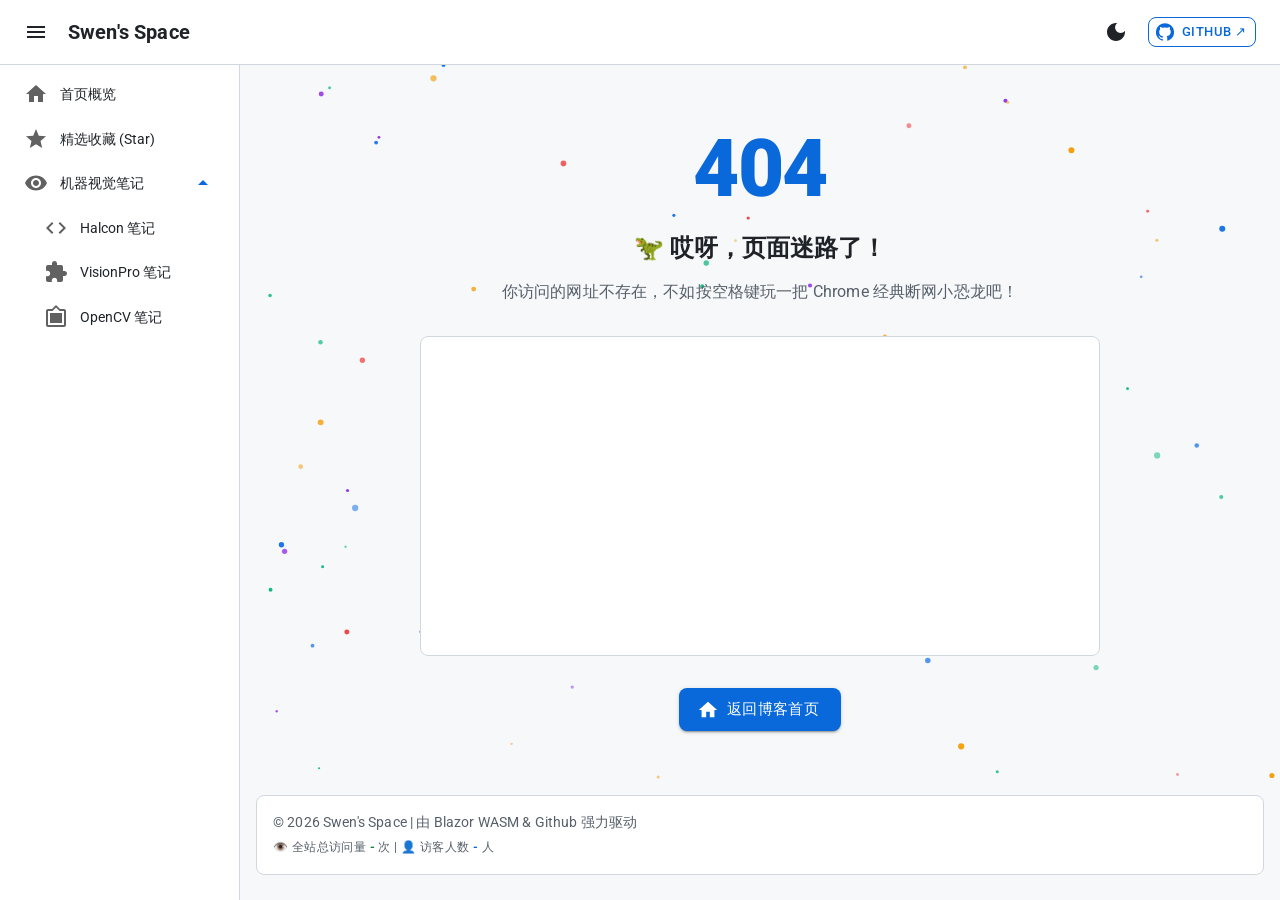
<file: index.html>
<!DOCTYPE html>
<html lang="en">

<head>
    <meta charset="utf-8" />
    <meta name="viewport" content="width=device-width, initial-scale=1.0" />
    <title>Swen</title>
    <base href="/" />
    <link rel="stylesheet" href="css/app.css" />
    <link rel="icon" type="image/png" href="favicon.png" />
    <link href="Swen.styles.css" rel="stylesheet" />
    <!-- 引入 MudBlazor 官方 Roboto 字体与 CSS 样式 -->
    <link href="https://fonts.googleapis.com/css?family=Roboto:300,400,500,700&display=swap" rel="stylesheet" />
    <link href="_content/MudBlazor/MudBlazor.min.css" rel="stylesheet" />
    <script type="importmap"></script>
</head>

<body>
    <div id="app">
        <!-- Google AI Studio 风格：极简居中标题 + 谷歌 4 色渐变加长流光横线 -->
        <style>
            .google-loader-wrapper {
                position: fixed;
                top: 0;
                left: 0;
                width: 100vw;
                height: 100vh;
                display: flex;
                flex-direction: column;
                justify-content: center;
                align-items: center;
                background-color: #ffffff;
                font-family: -apple-system, BlinkMacSystemFont, "Segoe UI", Roboto, sans-serif;
                user-select: none;
                z-index: 9999;
            }

            .google-loader-title {
                font-size: 1.35rem;
                font-weight: 600;
                color: #1f2328;
                letter-spacing: 1px;
                margin-bottom: 24px;
            }

            /* 460px 加长版进度条容器（自动兼容手机屏幕） */
            .google-progress-bar {
                width: 460px;
                max-width: 85vw;
                height: 3px;
                background-color: #f0f2f5;
                border-radius: 4px;
                overflow: hidden;
                position: relative;
            }

            /* 谷歌 4 色彩虹渐变 (蓝 -> 紫 -> 红 -> 黄 -> 绿) 流动效果 */
            .google-progress-fill {
                width: 100%;
                height: 100%;
                background: linear-gradient(90deg, #4285f4, #9b51e0, #ea4335, #fbbc05, #34a853, #4285f4);
                background-size: 200% 100%;
                animation: googleRainbow 1.4s infinite linear;
                border-radius: 4px;
            }

            @keyframes googleRainbow {
                0% {
                    background-position: 100% 0;
                }

                100% {
                    background-position: -100% 0;
                }
            }
        </style>

        <div class="google-loader-wrapper">
            <div class="google-loader-title">Swen's Space</div>
            <div class="google-progress-bar">
                <div class="google-progress-fill"></div>
            </div>
        </div>
    </div>

    <div id="blazor-error-ui">
        An unhandled error has occurred.
        <a href="." class="reload">Reload</a>
        <span class="dismiss">🗙</span>
    </div>

    <script src="_framework/blazor.webassembly.js"></script>

    <!-- 引入 MudBlazor 动画与交互脚本 -->
    <script src="_content/MudBlazor/MudBlazor.min.js"></script>

    <!-- 1. 本地科技感粒子蛛网磁吸背景特效 -->
    <!--<script>
        (function () {
            function createParticleCanvas() {
                var canvas = document.createElement('canvas');
                canvas.style.cssText = 'position:fixed;top:0;left:0;z-index:-1;opacity:0.75;pointer-events:none;';
                document.body.appendChild(canvas);

                var ctx = canvas.getContext('2d');
                var width, height;

                function resize() {
                    width = canvas.width = window.innerWidth || document.documentElement.clientWidth;
                    height = canvas.height = window.innerHeight || document.documentElement.clientHeight;
                }
                resize();
                window.addEventListener('resize', resize);

                var mouse = { x: null, y: null, max: 20000 };
                window.addEventListener('mousemove', function (e) {
                    mouse.x = e.clientX;
                    mouse.y = e.clientY;
                });
                window.addEventListener('mouseout', function () {
                    mouse.x = null;
                    mouse.y = null;
                });

                var particles = [];
                for (var i = 0; i < 90; i++) {
                    particles.push({
                        x: Math.random() * width,
                        y: Math.random() * height,
                        xa: (Math.random() * 2 - 1) * 0.8,
                        ya: (Math.random() * 2 - 1) * 0.8,
                        max: 6000
                    });
                }

                var all = particles.concat([mouse]);

                function draw() {
                    ctx.clearRect(0, 0, width, height);

                    particles.forEach(function (dot, idx) {
                        dot.x += dot.xa;
                        dot.y += dot.ya;

                        dot.xa *= (dot.x > width || dot.x < 0) ? -1 : 1;
                        dot.ya *= (dot.y > height || dot.y < 0) ? -1 : 1;

                        ctx.fillStyle = '#0969da';
                        ctx.fillRect(dot.x - 0.5, dot.y - 0.5, 2, 2);

                        for (var i = idx + 1; i < all.length; i++) {
                            var d = all[i];
                            if (d.x !== null && d.y !== null) {
                                var xc = dot.x - d.x;
                                var yc = dot.y - d.y;
                                var dis = xc * xc + yc * yc;

                                if (dis < d.max) {
                                    if (d === mouse && dis >= d.max / 2) {
                                        dot.x -= xc * 0.03;
                                        dot.y -= yc * 0.03;
                                    }
                                    var ratio = (d.max - dis) / d.max;
                                    ctx.beginPath();
                                    ctx.lineWidth = ratio / 2;
                                    ctx.strokeStyle = 'rgba(45, 164, 78, ' + (ratio + 0.2) + ')';
                                    ctx.moveTo(dot.x, dot.y);
                                    ctx.lineTo(d.x, d.y);
                                    ctx.stroke();
                                }
                            }
                        }
                    });
                    requestAnimationFrame(draw);
                }
                draw();
            }
            if (document.readyState === 'complete') {
                createParticleCanvas();
            } else {
                window.addEventListener('load', createParticleCanvas);
            }
        })();
    </script>-->
    <!-- 🌌 谷歌高鲜明度双模反重力·绚丽星辰引擎 (Ultra-Vivid Edition) -->
    <script>
        (function () {
            var canvas, ctx, width, height;
            var particles = [];
            var particleCount = 120;
            var isDarkMode = false;
            var mouse = { x: -9999, y: -9999, radius: 140 };

            // 🌙 极鲜艳暗黑霓虹（高饱和度、强发光感）
            var darkColors = [
                'rgba(56, 189, 248, ',   // ⚡ 电光青蓝 (Electric Cyan)
                'rgba(217, 70, 239, ',   // 🔮 霓虹亮紫 (Neon Magenta)
                'rgba(52, 211, 153, ',   // ❇️ 激光翠绿 (Cyber Emerald)
                'rgba(251, 191, 36, ',   // ✨ 太阳金辉 (Solar Amber)
                'rgba(255, 255, 255, '   // 💎 钻石纯白 (Pure Starlight)
            ];

            // ☀️ 极鲜艳亮色清透色卡（彻底摒弃脏灰色，高明度纯正彩宝色）
            var lightColors = [
                'rgba(26, 115, 232, ',   // 🔵 谷歌宝蓝 (Vivid Royal Blue)
                'rgba(147, 51, 234, ',   // 🟣 纯正紫晶 (Vivid Amethyst)
                'rgba(239, 68, 68, ',    // 🔴 日落暖红 (Sunset Coral)
                'rgba(16, 185, 129, ',   // 🟢 碧玉翡翠 (Emerald Green)
                'rgba(245, 158, 11, '    // 🟡 琥珀耀橙 (Vivid Amber)
            ];

            function initCanvas() {
                canvas = document.createElement('canvas');
                canvas.style.cssText = 'position:fixed;top:0;left:0;width:100%;height:100%;z-index:-1;pointer-events:none;';
                document.body.appendChild(canvas);
                ctx = canvas.getContext('2d');

                resize();
                window.addEventListener('resize', resize);
                window.addEventListener('mousemove', function (e) {
                    mouse.x = e.clientX;
                    mouse.y = e.clientY;
                });
                window.addEventListener('mouseout', function () {
                    mouse.x = -9999;
                    mouse.y = -9999;
                });

                // 初始化微粒（提升粒子尺寸和初始亮度）
                for (var i = 0; i < particleCount; i++) {
                    particles.push({
                        x: Math.random() * width,
                        y: Math.random() * height,
                        radius: Math.random() * 2.2 + 1.0, // 稍微加大尺寸，视觉更饱满
                        colorIndex: Math.floor(Math.random() * 5),
                        alpha: Math.random() * 0.35 + 0.65, // 提高基础不透明度，彻底告别发虚
                        twinkleSpeed: Math.random() * 0.03 + 0.01,
                        twinklePhase: Math.random() * Math.PI * 2,
                        vx: (Math.random() - 0.5) * 0.28,
                        vy: -(Math.random() * 0.45 + 0.18) // 向上反重力升腾
                    });
                }

                render();
            }

            function resize() {
                width = canvas.width = window.innerWidth;
                height = canvas.height = window.innerHeight;
            }

            function render() {
                ctx.clearRect(0, 0, width, height);
                var activeColors = isDarkMode ? darkColors : lightColors;

                for (var i = 0; i < particles.length; i++) {
                    var p = particles[i];

                    // 1. 动态闪烁计算（保证最低亮度不低于 0.45，始终鲜明）
                    p.twinklePhase += p.twinkleSpeed;
                    var dynamicAlpha = p.alpha + Math.sin(p.twinklePhase) * 0.2;
                    if (dynamicAlpha < 0.45) dynamicAlpha = 0.45;
                    if (dynamicAlpha > 0.98) dynamicAlpha = 0.98;

                    // 2. 鼠标斥力互动
                    var dx = p.x - mouse.x;
                    var dy = p.y - mouse.y;
                    var dist = Math.sqrt(dx * dx + dy * dy);
                    if (dist < mouse.radius) {
                        var force = (mouse.radius - dist) / mouse.radius;
                        var angle = Math.atan2(dy, dx);
                        p.x += Math.cos(angle) * force * 3.5;
                        p.y += Math.sin(angle) * force * 3.5;
                    }

                    // 3. 上浮
                    p.x += p.vx;
                    p.y += p.vy;
                    if (p.y < -10) { p.y = height + 10; p.x = Math.random() * width; }
                    if (p.x < -10) p.x = width + 10;
                    if (p.x > width + 10) p.x = -10;

                    // 4. 绘制鲜艳微粒
                    ctx.beginPath();
                    ctx.arc(p.x, p.y, p.radius, 0, Math.PI * 2);
                    ctx.fillStyle = activeColors[p.colorIndex] + dynamicAlpha + ')';

                    // 暗黑模式赋予强霓虹发光，亮色模式保持晶莹高锐度
                    if (isDarkMode) {
                        ctx.shadowBlur = p.radius > 1.8 ? 12 : 6;
                        ctx.shadowColor = activeColors[p.colorIndex] + '0.9)';
                    } else {
                        ctx.shadowBlur = 0;
                    }
                    ctx.fill();
                }

                requestAnimationFrame(render);
            }

            // 切换主题接口
            window.setCanvasTheme = function (dark) {
                isDarkMode = dark;
            };

            if (document.readyState === 'complete') {
                initCanvas();
            } else {
                window.addEventListener('load', initCanvas);
            }
        })();
    </script>
    <!-- 2. Giscus 评论区动态挂载与主题切换支持 -->
    <script>
        window.initGiscus = function (containerId, repo, repoId, category, categoryId) {
            var container = document.getElementById(containerId);
            if (!container) return;
            container.innerHTML = '';

            var script = document.createElement('script');
            script.src = 'https://giscus.app/client.js';
            script.setAttribute('data-repo', repo);
            script.setAttribute('data-repo-id', repoId);
            script.setAttribute('data-category', category);
            script.setAttribute('data-category-id', categoryId);
            script.setAttribute('data-mapping', 'pathname');
            script.setAttribute('data-strict', '0');
            script.setAttribute('data-reactions-enabled', '1');
            script.setAttribute('data-emit-metadata', '0');
            script.setAttribute('data-input-position', 'bottom');
            script.setAttribute('data-theme', 'light');
            script.setAttribute('data-lang', 'zh-CN');
            script.setAttribute('crossorigin', 'anonymous');
            script.async = true;
            container.appendChild(script);
        };

        window.resetGiscus = function () {
            var iframe = document.querySelector('iframe.giscus-frame');
            if (iframe) {
                iframe.contentWindow.postMessage(
                    { giscus: { setConfig: { term: location.pathname } } },
                    'https://giscus.app'
                );
            }
        };

        window.setGiscusTheme = function (theme) {
            var iframe = document.querySelector('iframe.giscus-frame');
            if (iframe && iframe.contentWindow) {
                iframe.contentWindow.postMessage(
                    { giscus: { setConfig: { theme: theme } } },
                    'https://giscus.app'
                );
            }
        };
    </script>

    <!-- 3. 全站访客统计动态加载函数 (100% 兼容不蒜子 ID 的高速服务) -->
    <script>
        window.loadSiteCounter = function () {
            var old = document.getElementById('site-counter-script');
            if (old) old.remove();

            var script = document.createElement('script');
            script.id = 'site-counter-script';
            script.src = 'https://events.vercount.one/js';
            script.defer = true;
            document.body.appendChild(script);
        };
    </script>
</body>

</html>
</file>
<file: css/app.css>
html, body {
    font-family: 'Helvetica Neue', Helvetica, Arial, sans-serif;
}

h1:focus {
    outline: none;
}

a, .btn-link {
    color: #0071c1;
}

.btn-primary {
    color: #fff;
    background-color: #1b6ec2;
    border-color: #1861ac;
}

.btn:focus, .btn:active:focus, .btn-link.nav-link:focus, .form-control:focus, .form-check-input:focus {
  box-shadow: 0 0 0 0.1rem white, 0 0 0 0.25rem #258cfb;
}

.content {
    padding-top: 1.1rem;
}

.valid.modified:not([type=checkbox]) {
    outline: 1px solid #26b050;
}

.invalid {
    outline: 1px solid red;
}

.validation-message {
    color: red;
}

#blazor-error-ui {
    color-scheme: light only;
    background: lightyellow;
    bottom: 0;
    box-shadow: 0 -1px 2px rgba(0, 0, 0, 0.2);
    box-sizing: border-box;
    display: none;
    left: 0;
    padding: 0.6rem 1.25rem 0.7rem 1.25rem;
    position: fixed;
    width: 100%;
    z-index: 1000;
}

    #blazor-error-ui .dismiss {
        cursor: pointer;
        position: absolute;
        right: 0.75rem;
        top: 0.5rem;
    }

.blazor-error-boundary {
    background: url([data-uri]) no-repeat 1rem/1.8rem, #b32121;
    padding: 1rem 1rem 1rem 3.7rem;
    color: white;
}

    .blazor-error-boundary::after {
        content: "An error has occurred."
    }

.loading-progress {
    position: absolute;
    display: block;
    width: 8rem;
    height: 8rem;
    inset: 20vh 0 auto 0;
    margin: 0 auto 0 auto;
}

    .loading-progress circle {
        fill: none;
        stroke: #e0e0e0;
        stroke-width: 0.6rem;
        transform-origin: 50% 50%;
        transform: rotate(-90deg);
    }

        .loading-progress circle:last-child {
            stroke: #1b6ec2;
            stroke-dasharray: calc(3.141 * var(--blazor-load-percentage, 0%) * 0.8), 500%;
            transition: stroke-dasharray 0.05s ease-in-out;
        }

.loading-progress-text {
    position: absolute;
    text-align: center;
    font-weight: bold;
    inset: calc(20vh + 3.25rem) 0 auto 0.2rem;
}

    .loading-progress-text:after {
        content: var(--blazor-load-percentage-text, "Loading");
    }

code {
    color: #c02d76;
}

.form-floating > .form-control-plaintext::placeholder, .form-floating > .form-control::placeholder {
    color: var(--bs-secondary-color);
    text-align: end;
}

.form-floating > .form-control-plaintext:focus::placeholder, .form-floating > .form-control:focus::placeholder {
    text-align: start;
}
</file>
<file: Swen.styles.css>
/* /Layout/MainLayout.razor.rz.scp.css */
/* /Layout/NavMenu.razor.rz.scp.css */
/* 顶部标题栏 */
.top-row[b-1f68w9jm0c] {
    height: 3.5rem;
    background-color: #ffffff;
    border-bottom: 1px solid #d0d7de;
}

.navbar-brand[b-1f68w9jm0c] {
    font-size: 1.15rem;
    font-weight: 700;
    color: #1f2328 !important;
}

/* 侧边栏背景 - 清爽 GitHub Light 灰白风格 */
.nav-scrollable[b-1f68w9jm0c] {
    display: block;
    background-color: #f6f8fa;
    border-right: 1px solid #d0d7de;
}

/* 菜单文字 */
.nav-item[b-1f68w9jm0c] {
    font-size: 0.95rem;
    padding-bottom: 0.3rem;
}

    .nav-item:first-of-type[b-1f68w9jm0c] {
        padding-top: 1rem;
    }

    .nav-item[b-1f68w9jm0c]  a {
        color: #57606a;
        border-radius: 8px;
        height: 2.8rem;
        display: flex;
        align-items: center;
        line-height: 3rem;
        margin: 0 0.8rem;
        padding: 0 1rem;
        font-weight: 500;
        transition: all 0.2s ease;
    }

        /* 鼠标悬停时的效果 */
        .nav-item[b-1f68w9jm0c]  a:hover:not(.active) {
            background-color: #eaeef2;
            color: #1f2328;
        }

        /* 当前选中的菜单高亮样式 - 护眼绿色 */
        .nav-item[b-1f68w9jm0c]  a.active {
            background-color: #2da44e;
            color: #ffffff !important;
            font-weight: 600;
            box-shadow: 0 2px 8px rgba(45, 164, 78, 0.25);
        }

@media (min-width: 641px) {
    .navbar-toggler[b-1f68w9jm0c] {
        display: none;
    }

    .nav-scrollable[b-1f68w9jm0c] {
        height: calc(100vh - 3.5rem);
        overflow-y: auto;
    }
}
</file>
